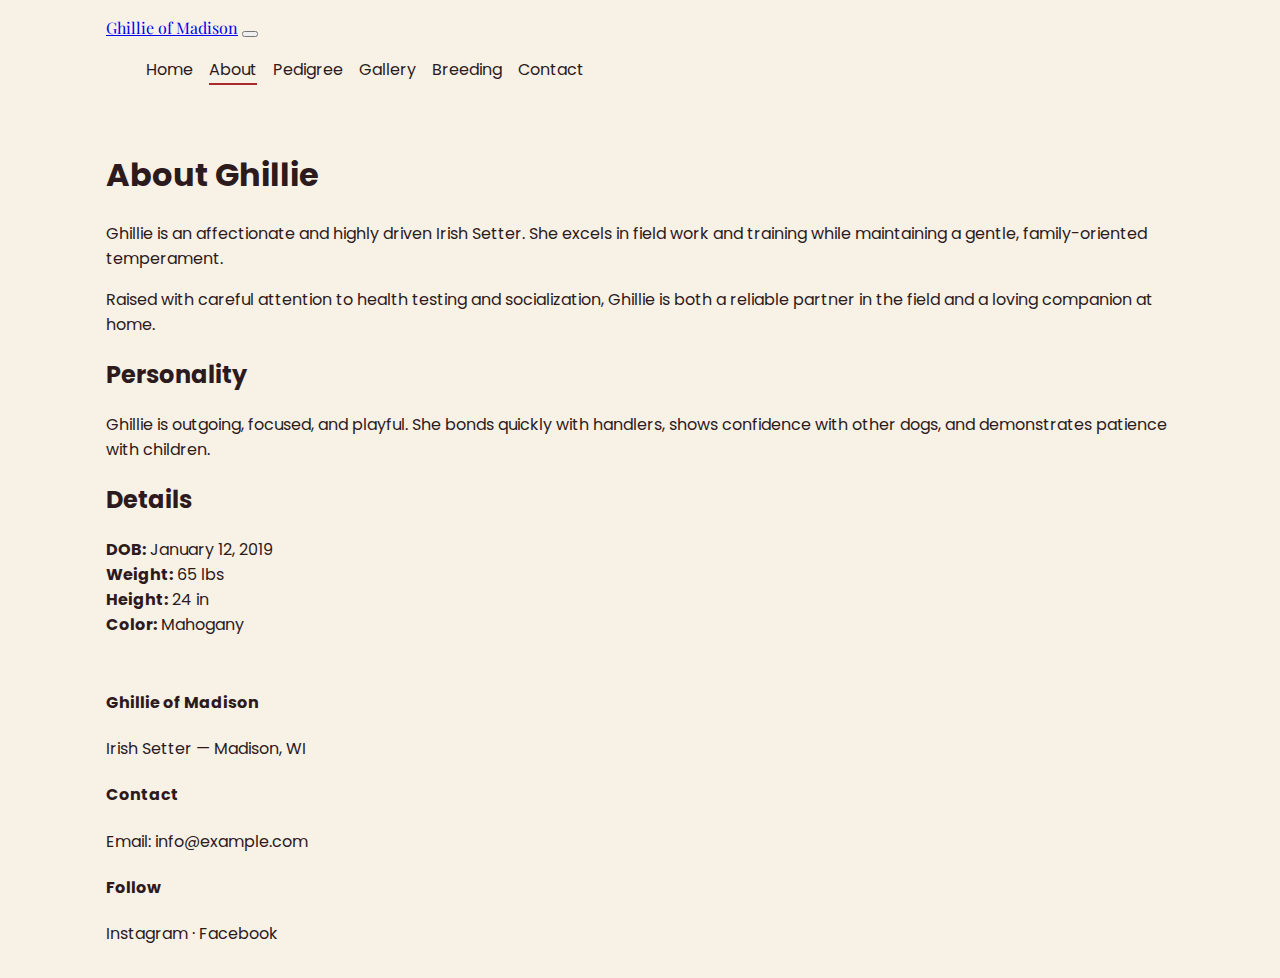
<file: about.html>
<!doctype html>
<html lang='en'>
<head>
  <meta charset='utf-8'>
  <meta name='viewport' content='width=device-width,initial-scale=1'>
  <title>About Ghillie — Ghillie of Madison</title>
  <link href='https://fonts.googleapis.com/css2?family=Playfair+Display:wght@400;700&family=Poppins:wght@300;400;600&display=swap' rel='stylesheet'>
  <link rel='stylesheet' href='css/style.css'>
</head>
<body>
  <header class='site-header'>
    <nav class='nav container'>
      <a class='brand' href='index.html'>Ghillie of Madison</a>
      <button id='hamburger' class='hamburger' aria-label='Toggle navigation'><span></span><span></span><span></span></button>
      <ul class='nav-links' id='nav-links'>
        <li><a href='index.html'>Home</a></li>
        <li><a class='active' href='about.html'>About</a></li>
        <li><a href='pedigree.html'>Pedigree</a></li>
        <li><a href='gallery.html'>Gallery</a></li>
        <li><a href='breeding.html'>Breeding</a></li>
        <li><a href='contact.html'>Contact</a></li>
      </ul>
    </nav>
  </header>

  <main class='container'>
    <article class='about-expanded'>
      <h1>About Ghillie</h1>
      <p>Ghillie is an affectionate and highly driven Irish Setter. She excels in field work and training while maintaining a gentle, family-oriented temperament.</p>
      <p>Raised with careful attention to health testing and socialization, Ghillie is both a reliable partner in the field and a loving companion at home.</p>
      <h2>Personality</h2>
      <p>Ghillie is outgoing, focused, and playful. She bonds quickly with handlers, shows confidence with other dogs, and demonstrates patience with children.</p>
      <h2>Details</h2>
      <div class='details-grid'>
        <div class='detail'><strong>DOB:</strong> January 12, 2019</div>
        <div class='detail'><strong>Weight:</strong> 65 lbs</div>
        <div class='detail'><strong>Height:</strong> 24 in</div>
        <div class='detail'><strong>Color:</strong> Mahogany</div>
      </div>
    </article>
  </main>

  <footer class='site-footer'>
    <div class='container footer-grid'>
      <div><h4>Ghillie of Madison</h4><p>Irish Setter — Madison, WI</p></div>
      <div><h4>Contact</h4><p>Email: info@example.com</p></div>
      <div><h4>Follow</h4><p>Instagram · Facebook</p></div>
    </div>
  </footer>

  <script src='js/main.js'></script>
</body>
</html>
</file>
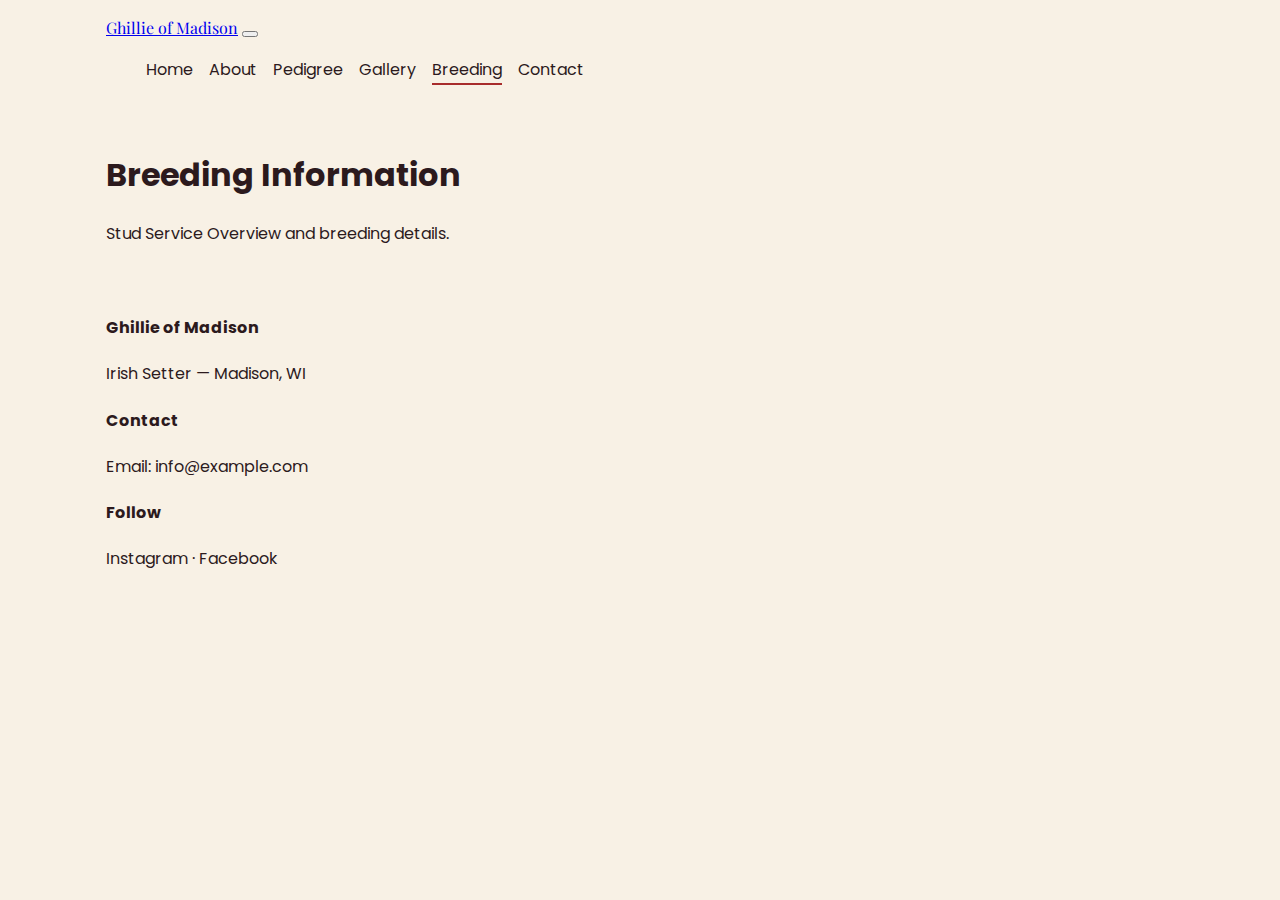
<file: breeding.html>
<!doctype html>
<html lang='en'>
<head>
  <meta charset='utf-8'>
  <meta name='viewport' content='width=device-width,initial-scale=1'>
  <title>Breeding — Ghillie of Madison</title>
  <link href='https://fonts.googleapis.com/css2?family=Playfair+Display:wght@400;700&family=Poppins:wght@300;400;600&display=swap' rel='stylesheet'>
  <link rel='stylesheet' href='css/style.css'>
</head>
<body>
  <header class='site-header'>
    <nav class='nav container'>
      <a class='brand' href='index.html'>Ghillie of Madison</a>
      <button id='hamburger' class='hamburger' aria-label='Toggle navigation'><span></span><span></span><span></span></button>
      <ul class='nav-links' id='nav-links'>
        <li><a href='index.html'>Home</a></li>
        <li><a href='about.html'>About</a></li>
        <li><a href='pedigree.html'>Pedigree</a></li>
        <li><a href='gallery.html'>Gallery</a></li>
        <li><a class='active' href='breeding.html'>Breeding</a></li>
        <li><a href='contact.html'>Contact</a></li>
      </ul>
    </nav>
  </header>

  <main class='container'>
    <h1>Breeding Information</h1>
    <p>Stud Service Overview and breeding details.</p>
  </main>

  <footer class='site-footer'>
    <div class='container footer-grid'>
      <div><h4>Ghillie of Madison</h4><p>Irish Setter — Madison, WI</p></div>
      <div><h4>Contact</h4><p>Email: info@example.com</p></div>
      <div><h4>Follow</h4><p>Instagram · Facebook</p></div>
    </div>
  </footer>

  <script src='js/main.js'></script>
</body>
</html>
</file>
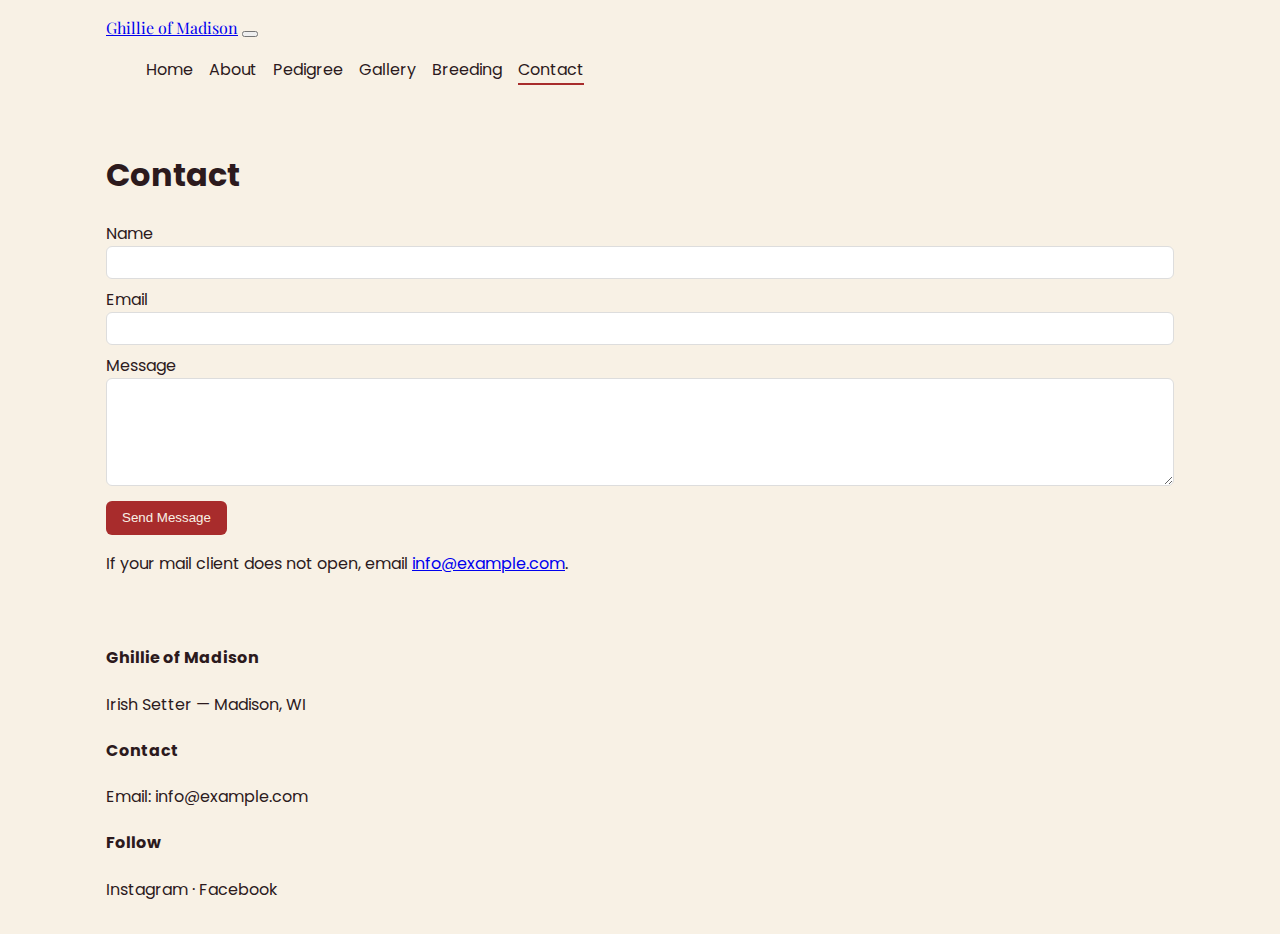
<file: contact.html>
<!doctype html>
<html lang='en'>
<head>
  <meta charset='utf-8'>
  <meta name='viewport' content='width=device-width,initial-scale=1'>
  <title>Contact — Ghillie of Madison</title>
  <link href='https://fonts.googleapis.com/css2?family=Playfair+Display:wght@400;700&family=Poppins:wght@300;400;600&display=swap' rel='stylesheet'>
  <link rel='stylesheet' href='css/style.css'>
</head>
<body>
  <header class='site-header'>
    <nav class='nav container'>
      <a class='brand' href='index.html'>Ghillie of Madison</a>
      <button id='hamburger' class='hamburger' aria-label='Toggle navigation'><span></span><span></span><span></span></button>
      <ul class='nav-links' id='nav-links'>
        <li><a href='index.html'>Home</a></li>
        <li><a href='about.html'>About</a></li>
        <li><a href='pedigree.html'>Pedigree</a></li>
        <li><a href='gallery.html'>Gallery</a></li>
        <li><a href='breeding.html'>Breeding</a></li>
        <li><a class='active' href='contact.html'>Contact</a></li>
      </ul>
    </nav>
  </header>

  <main class='container'>
    <h1>Contact</h1>
    <form id='contact-form' data-mailto='info@example.com' class='contact'>
      <label>Name <input type='text' name='name' required></label>
      <label>Email <input type='email' name='email' required></label>
      <label>Message <textarea name='message' rows='6' required></textarea></label>
      <button class='btn primary' type='submit'>Send Message</button>
      <p id='form-status' class='form-status' aria-live='polite'></p>
      <p class='form-note'>If your mail client does not open, email <a href='mailto:info@example.com'>info@example.com</a>.</p>
    </form>
  </main>

  <footer class='site-footer'>
    <div class='container footer-grid'>
      <div><h4>Ghillie of Madison</h4><p>Irish Setter — Madison, WI</p></div>
      <div><h4>Contact</h4><p>Email: info@example.com</p></div>
      <div><h4>Follow</h4><p>Instagram · Facebook</p></div>
    </div>
  </footer>

  <script src='js/main.js'></script>
</body>
</html>
</file>
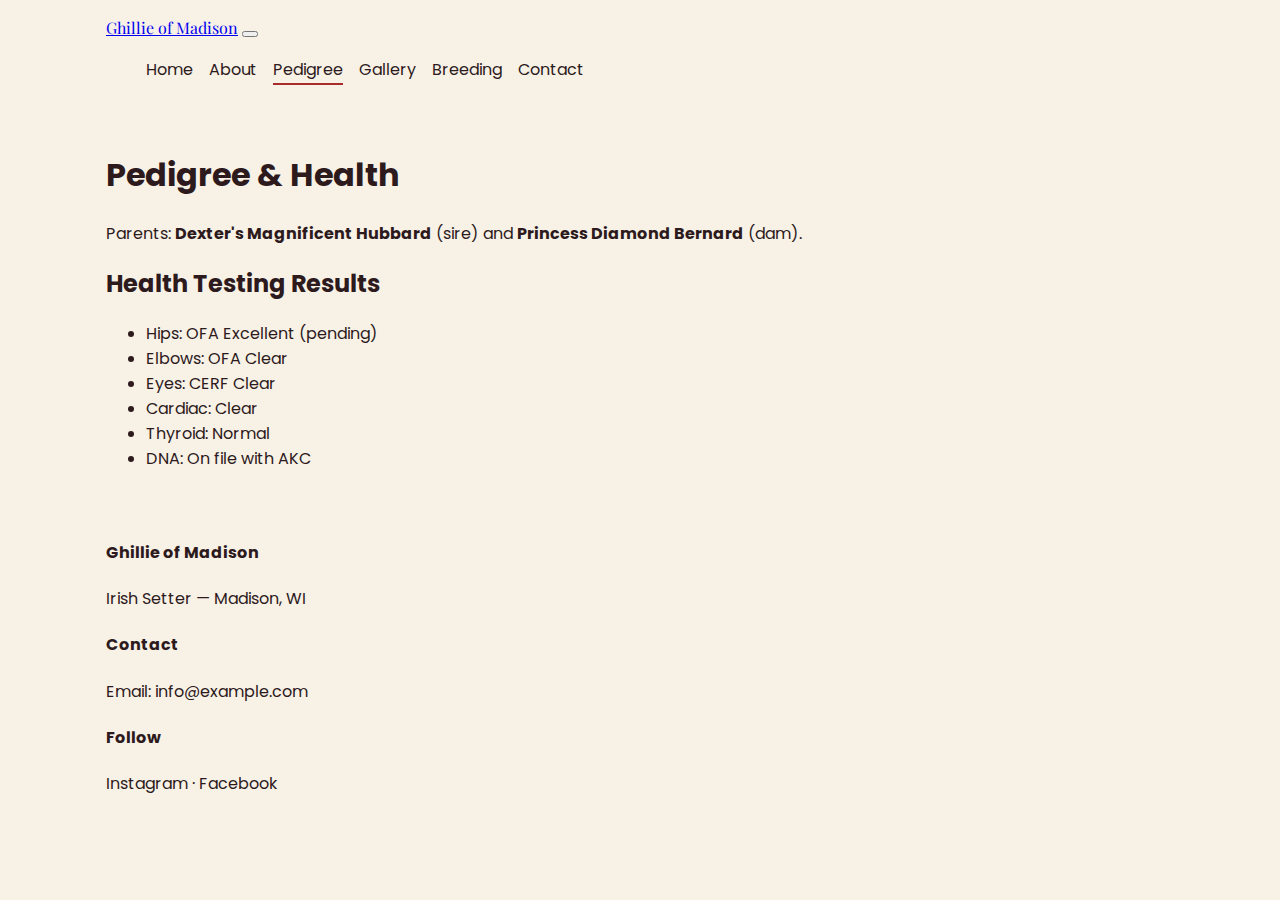
<file: pedigree.html>
<!doctype html>
<html lang='en'>
<head>
  <meta charset='utf-8'>
  <meta name='viewport' content='width=device-width,initial-scale=1'>
  <title>Pedigree & Health — Ghillie of Madison</title>
  <link href='https://fonts.googleapis.com/css2?family=Playfair+Display:wght@400;700&family=Poppins:wght@300;400;600&display=swap' rel='stylesheet'>
  <link rel='stylesheet' href='css/style.css'>
</head>
<body>
  <header class='site-header'>
    <nav class='nav container'>
      <a class='brand' href='index.html'>Ghillie of Madison</a>
      <button id='hamburger' class='hamburger' aria-label='Toggle navigation'><span></span><span></span><span></span></button>
      <ul class='nav-links' id='nav-links'>
        <li><a href='index.html'>Home</a></li>
        <li><a href='about.html'>About</a></li>
        <li><a class='active' href='pedigree.html'>Pedigree</a></li>
        <li><a href='gallery.html'>Gallery</a></li>
        <li><a href='breeding.html'>Breeding</a></li>
        <li><a href='contact.html'>Contact</a></li>
      </ul>
    </nav>
  </header>

  <main class='container'>
    <h1>Pedigree & Health</h1>
    <p>Parents: <strong>Dexter's Magnificent Hubbard</strong> (sire) and <strong>Princess Diamond Bernard</strong> (dam).</p>
    <h2>Health Testing Results</h2>
    <ul>
      <li>Hips: OFA Excellent (pending)</li>
      <li>Elbows: OFA Clear</li>
      <li>Eyes: CERF Clear</li>
      <li>Cardiac: Clear</li>
      <li>Thyroid: Normal</li>
      <li>DNA: On file with AKC</li>
    </ul>
  </main>

  <footer class='site-footer'>
    <div class='container footer-grid'>
      <div><h4>Ghillie of Madison</h4><p>Irish Setter — Madison, WI</p></div>
      <div><h4>Contact</h4><p>Email: info@example.com</p></div>
      <div><h4>Follow</h4><p>Instagram · Facebook</p></div>
    </div>
  </footer>

  <script src='js/main.js'></script>
</body>
</html>
</file>
<file: css/style.css>
:root{--red:#a82c2c;--gold:#f3bc7b;--dark:#2c1a1d;--light:#f8f1e5;--font-heading:'Playfair Display',serif;--font-body:'Poppins',sans-serif}
*{box-sizing:border-box}body{font-family:var(--font-body);color:var(--dark);background:var(--light);margin:0}.container{max-width:1100px;margin:0 auto;padding:1rem}.brand{font-family:var(--font-heading)}.nav-links{list-style:none;display:flex;gap:1rem}.nav-links a{position:relative;text-decoration:none;color:var(--dark)}.nav-links a:after{content:'';position:absolute;left:0;right:0;height:2px;background:var(--red);bottom:-4px;transform:scaleX(0);transform-origin:left;transition:transform .25s}.nav-links a:hover:after,.nav-links a.active:after{transform:scaleX(1)}.btn{padding:.6rem 1rem;border-radius:6px}.btn.primary{background:var(--red);color:var(--light);border:none}.masonry-grid{display:grid;grid-template-columns:repeat(auto-fill,minmax(200px,1fr));gap:.5rem}.masonry-item img{width:100%;height:200px;object-fit:cover;border-radius:6px}.contact label{display:block;margin-bottom:.5rem} .contact input,.contact textarea{width:100%;padding:.5rem;border:1px solid #ddd;border-radius:6px}
</file>
